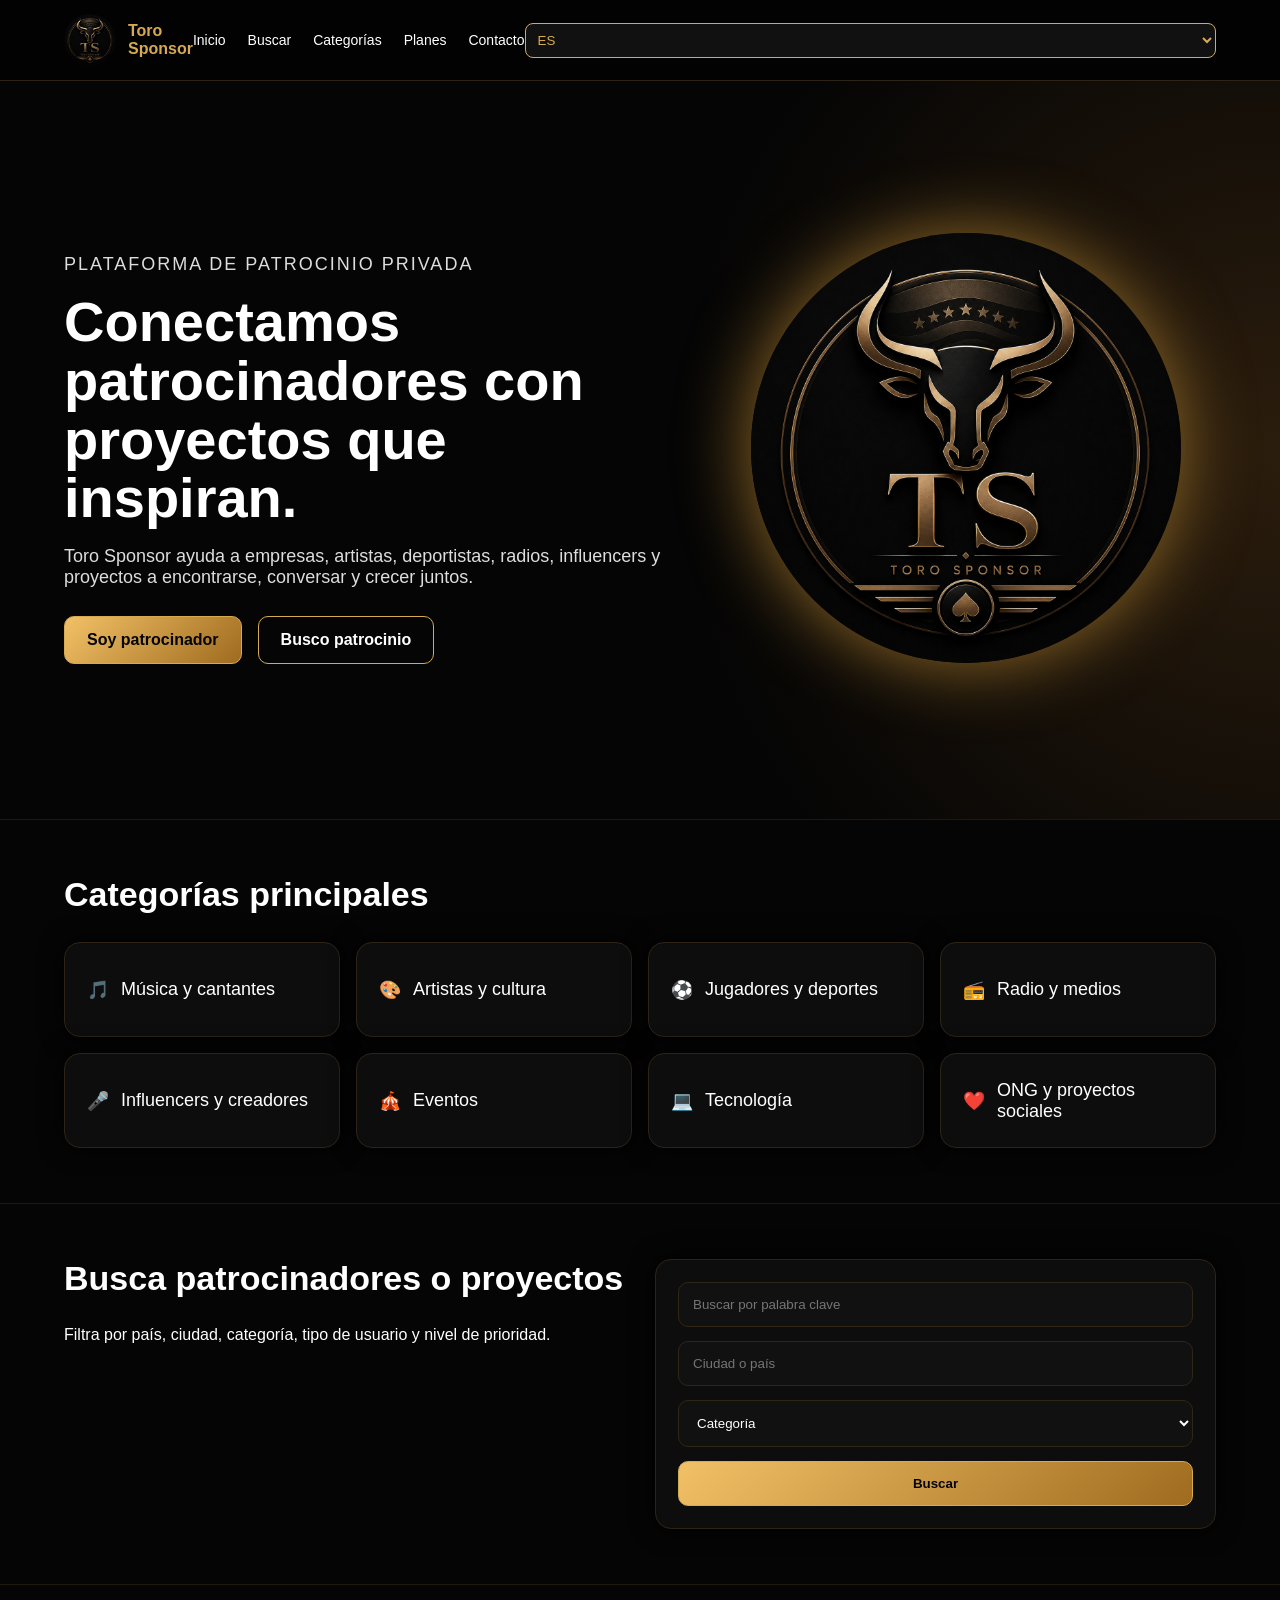
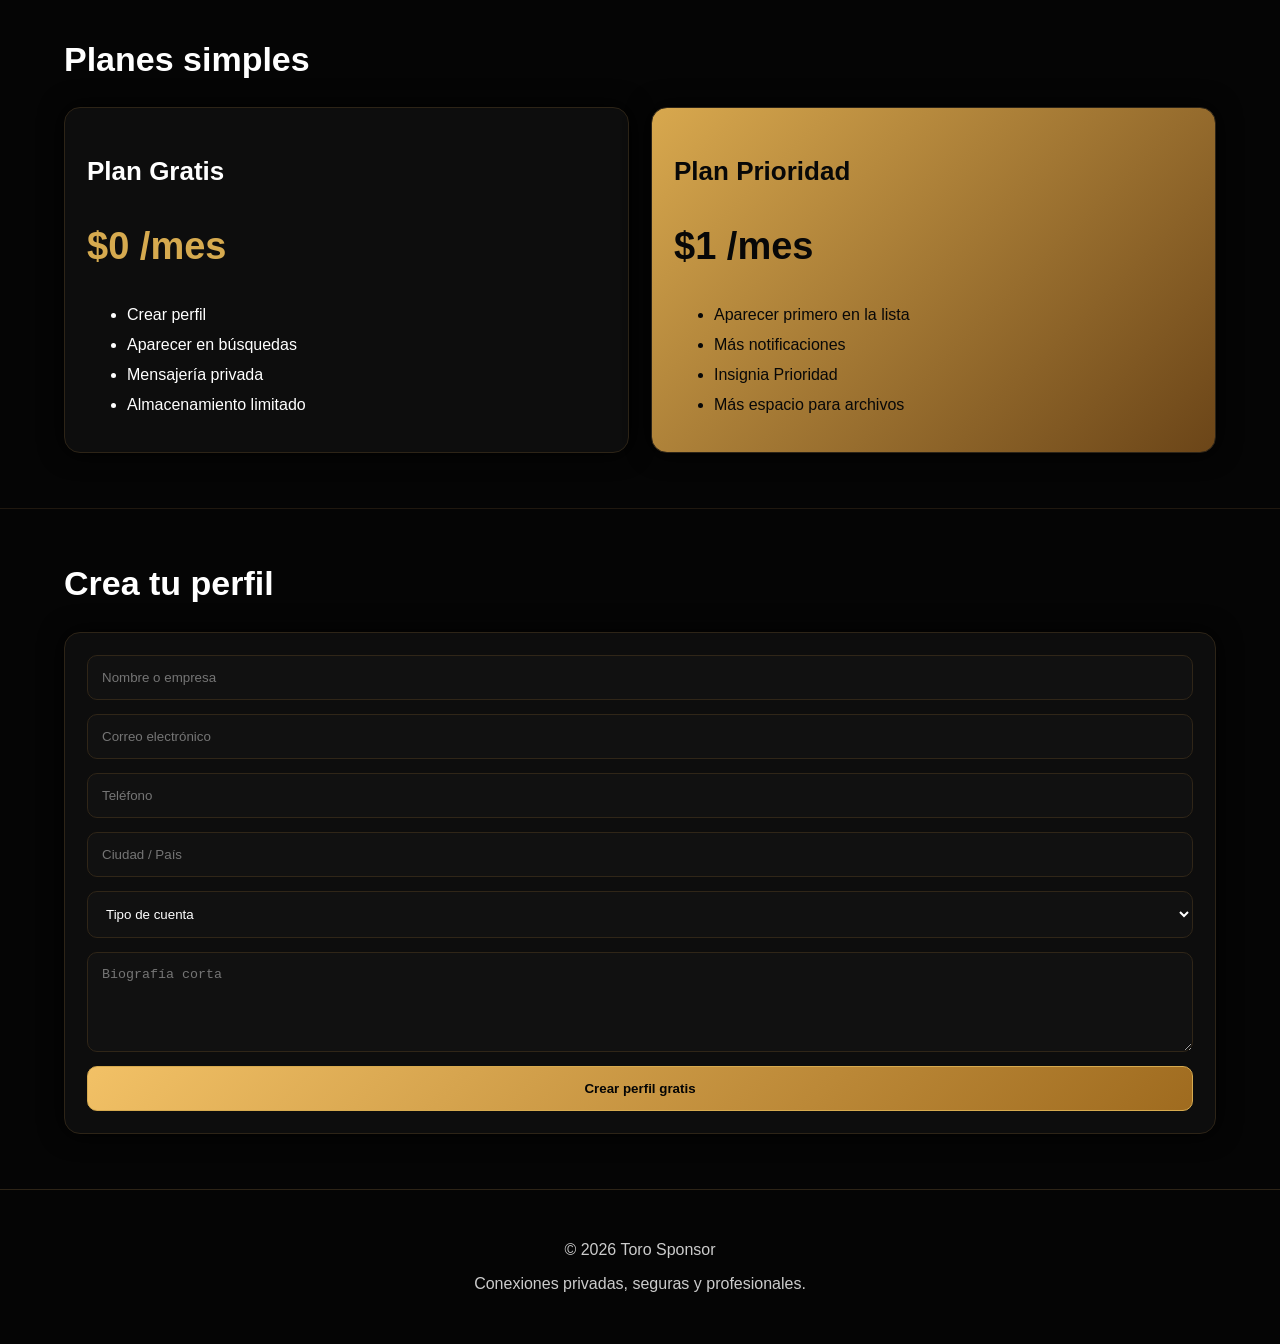
<file: index.html>
<!DOCTYPE html>
<html lang="es">
<head>
  <meta charset="UTF-8" />
  <meta name="viewport" content="width=device-width, initial-scale=1.0" />
  <title>Toro Sponsor</title>
  <link rel="stylesheet" href="style.css" />
</head>
<body>
  <header class="header">
    <div class="brand">
      <img src="logo.png" alt="Toro Sponsor Logo">
      <span>Toro Sponsor</span>
    </div>

    <nav class="nav">
      <a href="#home" data-i18n="nav_home">Inicio</a>
      <a href="#search" data-i18n="nav_search">Buscar</a>
      <a href="#categories" data-i18n="nav_categories">Categorías</a>
      <a href="#plans" data-i18n="nav_plans">Planes</a>
      <a href="#contact" data-i18n="nav_contact">Contacto</a>
    </nav>

    <select id="languageSelect" class="language">
      <option value="es">ES</option>
      <option value="en">EN</option>
      <option value="de">DE</option>
    </select>
  </header>

  <main>
    <section id="home" class="hero">
      <div class="hero-text">
        <p class="tag" data-i18n="tagline">Plataforma de patrocinio privada</p>
        <h1 data-i18n="hero_title">Conectamos patrocinadores con proyectos que inspiran.</h1>
        <p data-i18n="hero_subtitle">
          Toro Sponsor ayuda a empresas, artistas, deportistas, radios, influencers y proyectos a encontrarse, conversar y crecer juntos.
        </p>
        <div class="actions">
          <a class="btn primary" href="#register" data-i18n="btn_sponsor">Soy patrocinador</a>
          <a class="btn secondary" href="#register" data-i18n="btn_project">Busco patrocinio</a>
        </div>
      </div>
      <div class="hero-logo">
        <img src="logo.png" alt="Toro Sponsor">
      </div>
    </section>

    <section id="categories" class="section">
      <h2 data-i18n="categories_title">Categorías principales</h2>
      <div class="grid">
        <div class="card">🎵 <span data-i18n="cat_music">Música y cantantes</span></div>
        <div class="card">🎨 <span data-i18n="cat_art">Artistas y cultura</span></div>
        <div class="card">⚽ <span data-i18n="cat_sports">Jugadores y deportes</span></div>
        <div class="card">📻 <span data-i18n="cat_media">Radio y medios</span></div>
        <div class="card">🎤 <span data-i18n="cat_influencers">Influencers y creadores</span></div>
        <div class="card">🎪 <span data-i18n="cat_events">Eventos</span></div>
        <div class="card">💻 <span data-i18n="cat_tech">Tecnología</span></div>
        <div class="card">❤️ <span data-i18n="cat_social">ONG y proyectos sociales</span></div>
      </div>
    </section>

    <section id="search" class="section split">
      <div>
        <h2 data-i18n="search_title">Busca patrocinadores o proyectos</h2>
        <p data-i18n="search_text">Filtra por país, ciudad, categoría, tipo de usuario y nivel de prioridad.</p>
      </div>
      <form class="search-box">
        <input data-i18n-placeholder="placeholder_keyword" placeholder="Buscar por palabra clave">
        <input data-i18n-placeholder="placeholder_city" placeholder="Ciudad o país">
        <select>
          <option data-i18n="select_category">Categoría</option>
          <option>Música</option>
          <option>Deportes</option>
          <option>Radio</option>
          <option>Eventos</option>
        </select>
        <button type="button" data-i18n="btn_search">Buscar</button>
      </form>
    </section>

    <section id="plans" class="section">
      <h2 data-i18n="plans_title">Planes simples</h2>
      <div class="plans">
        <div class="plan">
          <h3 data-i18n="free_plan">Plan Gratis</h3>
          <p class="price">$0 <span data-i18n="month">/mes</span></p>
          <ul>
            <li data-i18n="free_1">Crear perfil</li>
            <li data-i18n="free_2">Aparecer en búsquedas</li>
            <li data-i18n="free_3">Mensajería privada</li>
            <li data-i18n="free_4">Almacenamiento limitado</li>
          </ul>
        </div>
        <div class="plan premium">
          <h3 data-i18n="priority_plan">Plan Prioridad</h3>
          <p class="price">$1 <span data-i18n="month">/mes</span></p>
          <ul>
            <li data-i18n="premium_1">Aparecer primero en la lista</li>
            <li data-i18n="premium_2">Más notificaciones</li>
            <li data-i18n="premium_3">Insignia Prioridad</li>
            <li data-i18n="premium_4">Más espacio para archivos</li>
          </ul>
        </div>
      </div>
    </section>

    <section id="register" class="section register">
      <h2 data-i18n="register_title">Crea tu perfil</h2>
      <form class="form">
        <input data-i18n-placeholder="name" placeholder="Nombre o empresa">
        <input data-i18n-placeholder="email" placeholder="Correo electrónico">
        <input data-i18n-placeholder="phone" placeholder="Teléfono">
        <input data-i18n-placeholder="location" placeholder="Ciudad / País">
        <select>
          <option data-i18n="account_type">Tipo de cuenta</option>
          <option data-i18n="sponsor">Patrocinador</option>
          <option data-i18n="seeker">Busco patrocinio</option>
        </select>
        <textarea data-i18n-placeholder="bio" placeholder="Biografía corta"></textarea>
        <button type="button" data-i18n="create_profile">Crear perfil gratis</button>
      </form>
    </section>
  </main>

  <footer id="contact">
    <p>© 2026 Toro Sponsor</p>
    <p data-i18n="footer">Conexiones privadas, seguras y profesionales.</p>
  </footer>

  <script src="script.js"></script>
</body>
</html>
</file>
<file: style.css>
*{box-sizing:border-box}body{margin:0;font-family:Arial,Helvetica,sans-serif;background:#050505;color:#fff}a{text-decoration:none;color:inherit}.header{position:sticky;top:0;z-index:10;background:#030303e8;backdrop-filter:blur(10px);display:flex;justify-content:space-between;align-items:center;padding:14px 5%;border-bottom:1px solid #2d2417}.brand{display:flex;align-items:center;gap:12px;font-weight:700;color:#d6aa4f}.brand img{width:52px;height:52px;object-fit:cover;border-radius:50%}.nav{display:flex;gap:22px;font-size:14px}.nav a:hover{color:#d6aa4f}.language{background:#111;color:#d6aa4f;border:1px solid #d6aa4f;padding:8px;border-radius:8px}.hero{min-height:82vh;display:grid;grid-template-columns:1.1fr .9fr;gap:40px;align-items:center;padding:60px 5%;background:radial-gradient(circle at right,#2b1d0d 0,#050505 45%)}.tag{color:#d6aa4f;text-transform:uppercase;letter-spacing:2px}.hero h1{font-size:56px;line-height:1.05;margin:10px 0}.hero p{color:#ddd;font-size:18px;max-width:620px}.actions{display:flex;gap:16px;margin-top:28px}.btn,.form button,.search-box button{padding:14px 22px;border-radius:10px;font-weight:700;border:1px solid #d6aa4f;cursor:pointer}.primary,.form button,.search-box button{background:linear-gradient(135deg,#f2c166,#9f6b1f);color:#050505}.secondary{background:transparent;color:#fff}.hero-logo{text-align:center}.hero-logo img{width:min(430px,90%);border-radius:50%;box-shadow:0 0 70px #936b28}.section{padding:55px 5%;border-top:1px solid #20180f}.section h2{font-size:34px;margin-top:0}.grid{display:grid;grid-template-columns:repeat(4,1fr);gap:16px}.card,.plan,.search-box,.form{background:#0d0d0d;border:1px solid #2d2417;border-radius:16px;padding:22px;box-shadow:0 0 24px #000}.card{min-height:95px;display:flex;align-items:center;gap:12px;font-size:18px}.split{display:grid;grid-template-columns:1fr 1fr;gap:30px;align-items:start}.search-box,.form{display:grid;gap:14px}input,select,textarea{width:100%;padding:14px;border-radius:10px;border:1px solid #302618;background:#111;color:#fff}textarea{min-height:100px}.plans{display:grid;grid-template-columns:1fr 1fr;gap:22px}.plan h3{font-size:26px}.price{font-size:38px;color:#d6aa4f;font-weight:800}.premium{background:linear-gradient(135deg,#d8a84e,#6b4518);color:#080808}.premium .price{color:#080808}li{margin:12px 0}footer{text-align:center;padding:35px;border-top:1px solid #2d2417;color:#ccc}@media(max-width:850px){.hero,.split,.plans{grid-template-columns:1fr}.grid{grid-template-columns:repeat(2,1fr)}.nav{display:none}.hero h1{font-size:40px}}
</file>
